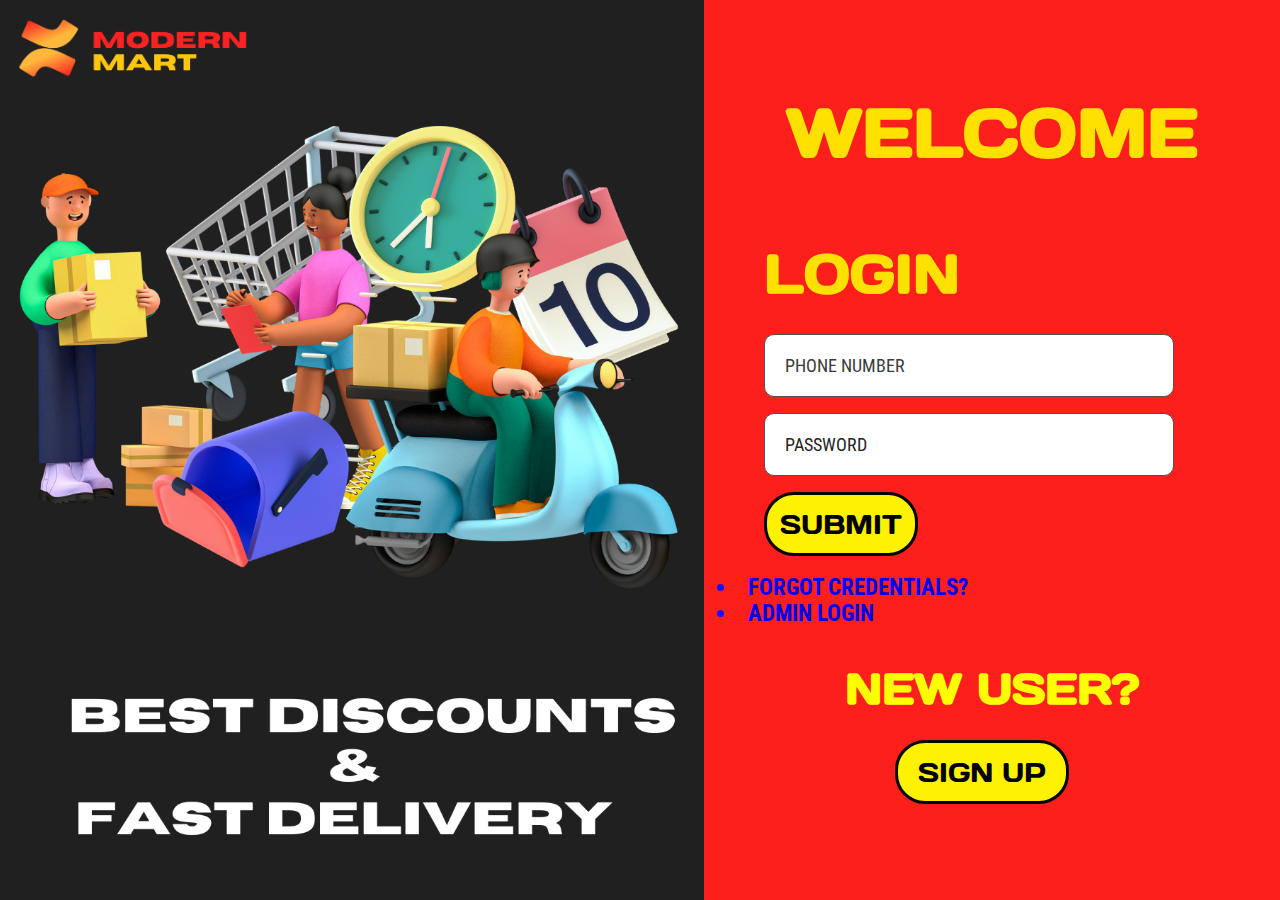
<file: index.html>
<!DOCTYPE html>
<html lang="en">
  <head>
    <meta charset="UTF-8" />
    <meta http-equiv="X-UA-Compatible" content="IE=edge" />
    <meta name="viewport" content="width=device-width, initial-scale=1.0" />
    <meta http-equiv="ScreenOrientation" content="autoRotate:disabled" />
    <title>Modern Mart</title>
    <link
      rel="shortcut icon"
      href="favicon_io/favicon-16x16.png"
      type="image/png"
    />
    <link rel="preconnect" href="https://fonts.googleapis.com" />
    <link rel="preconnect" href="https://fonts.gstatic.com" crossorigin />
    <link
      href="https://fonts.googleapis.com/css2?family=Cuprum&display=swap"
      rel="stylesheet"
    />
    <!-- <link
      href="https://fonts.googleapis.com/css2?family=Syncopate:wght@700&display=swap"
      rel="stylesheet"
    /> -->
    <link
      href="https://fonts.googleapis.com/css2?family=Roboto+Condensed:wght@300&display=swap"
      rel="stylesheet"
    />

    <link
      href="https://fonts.googleapis.com/css2?family=Days+One&display=swap"
      rel="stylesheet"
    />

    <link rel="stylesheet" href="style.css" />
  </head>
  <body>
    <div class="clogin-left">
      <a href="index.html"
        ><img src="images/website_logo.png" alt="MM-Logo" class="clogin-logo"
      /></a>
      <img src="images/customer_login.png" alt="welcome-ad" class="clogin-ad" />
    </div>
    <div class="clogin-right">
      <h1 class="welcome">WELCOME</h1>
      <div class="login-box">
        <h2 class="login">LOGIN</h2>
        <!-- backend call -->
        <form action="customer/chome.html" method="post" class="clogin-inputs">
          <input
            type="text"
            name="cphone-no"
            id="cphno"
            placeholder="PHONE NUMBER"
          />
          <input
            type="password"
            name="cpassword"
            id="cpwd"
            placeholder="PASSWORD"
          />
        </form>
        <div class="fsub">
          <button class="csubmit">SUBMIT</button>
          <div class="incpass">
            <h2>❌ Incorrect Credentials</h2>
          </div>
        </div>
      </div>

      <div class="admin-and-fpass">
        <ul class="option-list">
          <li><a href="forgot-pwd.html">FORGOT CREDENTIALS?</a></li>
          <li><a href="adminlogin.html">ADMIN LOGIN</a></li>
        </ul>
      </div>
      <div class="sign-up">
        <h2 class="new-user">NEW USER?</h2>
        <a href="csignup.html"><button class="csign-up">SIGN UP</button></a>
      </div>
    </div>
    <script src="script.js"></script>
  </body>
</html>
</file>
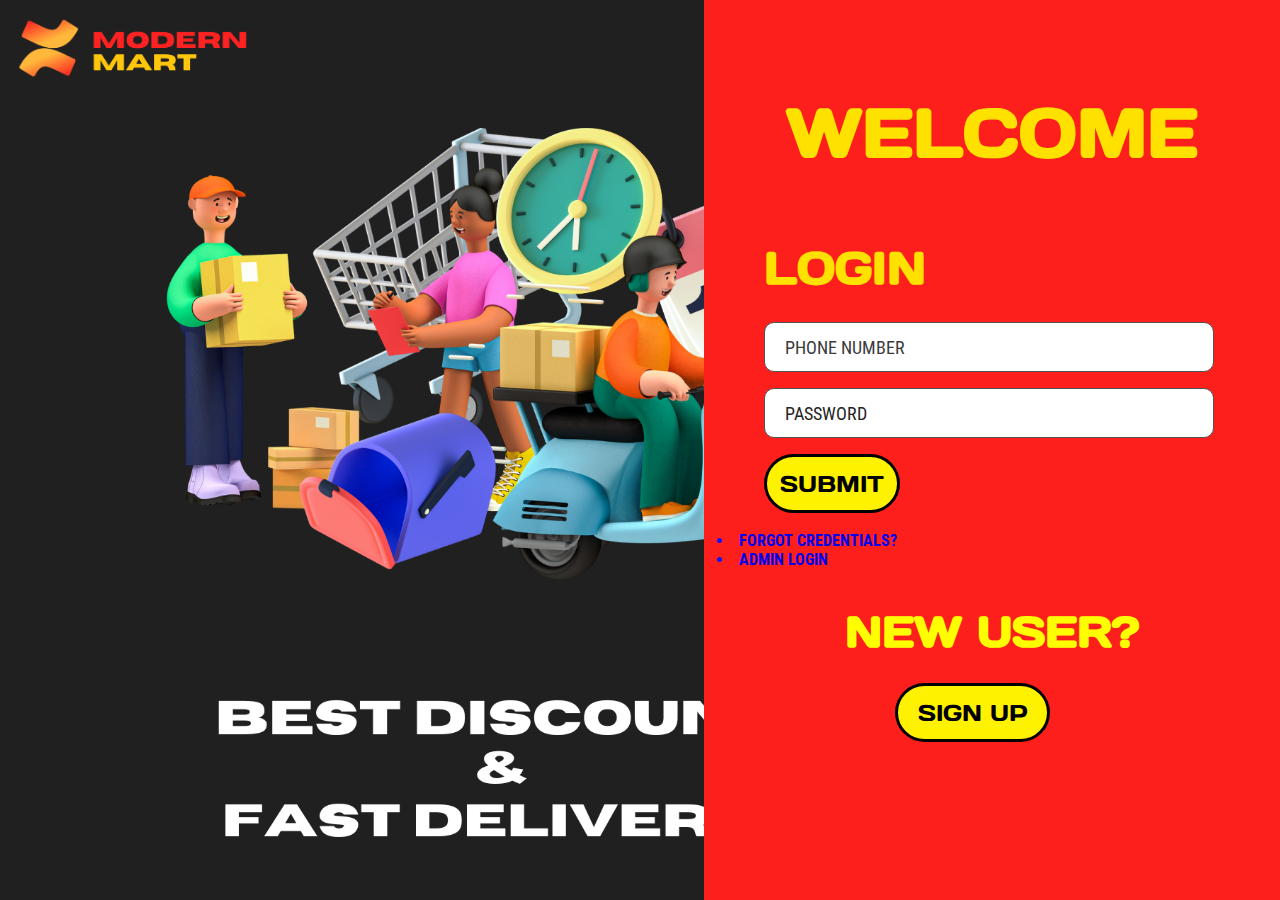
<file: customer/index.html>
<!DOCTYPE html>
<html lang="en">
  <head>
    <meta charset="UTF-8" />
    <meta http-equiv="X-UA-Compatible" content="IE=edge" />
    <meta name="viewport" content="width=device-width, initial-scale=1.0" />
    <title>Modern Mart</title>
    <link
      rel="shortcut icon"
      href="favicon_io/favicon-16x16.png"
      type="image/png"
    />
    <link rel="preconnect" href="https://fonts.googleapis.com" />
    <link rel="preconnect" href="https://fonts.gstatic.com" crossorigin />
    <link
      href="https://fonts.googleapis.com/css2?family=Cuprum&display=swap"
      rel="stylesheet"
    />
    <!-- <link
      href="https://fonts.googleapis.com/css2?family=Syncopate:wght@700&display=swap"
      rel="stylesheet"
    /> -->
    <link
      href="https://fonts.googleapis.com/css2?family=Roboto+Condensed:wght@300&display=swap"
      rel="stylesheet"
    />

    <link
      href="https://fonts.googleapis.com/css2?family=Days+One&display=swap"
      rel="stylesheet"
    />

    <link rel="stylesheet" href="style.css" />
  </head>
  <body>
    <div class="clogin-left">
      <a href="index.html"
        ><img src="images/website_logo.png" alt="MM-Logo" class="clogin-logo"
      /></a>
      <img src="images/customer_login.png" alt="welcome-ad" class="clogin-ad" />
    </div>
    <div class="clogin-right">
      <h1 class="welcome">WELCOME</h1>
      <div class="login-box">
        <h2 class="login">LOGIN</h2>
        <!-- backend call -->
        <form action="customer/chome.html" method="post" class="clogin-inputs">
          <input
            type="text"
            name="cphone-no"
            id="cphno"
            placeholder="PHONE NUMBER"
          />
          <input
            type="password"
            name="cpassword"
            id="cpwd"
            placeholder="PASSWORD"
          />
        </form>
        <div class="fsub">
          <button class="csubmit">SUBMIT</button>
          <div class="incpass">
            <h2>❌ Incorrect Credentials</h2>
          </div>
        </div>
      </div>

      <div class="admin-and-fpass">
        <ul class="option-list">
          <li><a href="forgot-pwd.html">FORGOT CREDENTIALS?</a></li>
          <li><a href="adminlogin.html">ADMIN LOGIN</a></li>
        </ul>
      </div>
      <div class="sign-up">
        <h2 class="new-user">NEW USER?</h2>
        <a href="csignup.html"><button class="csign-up">SIGN UP</button></a>
      </div>
    </div>
    <script src="script.js"></script>
  </body>
</html>
</file>
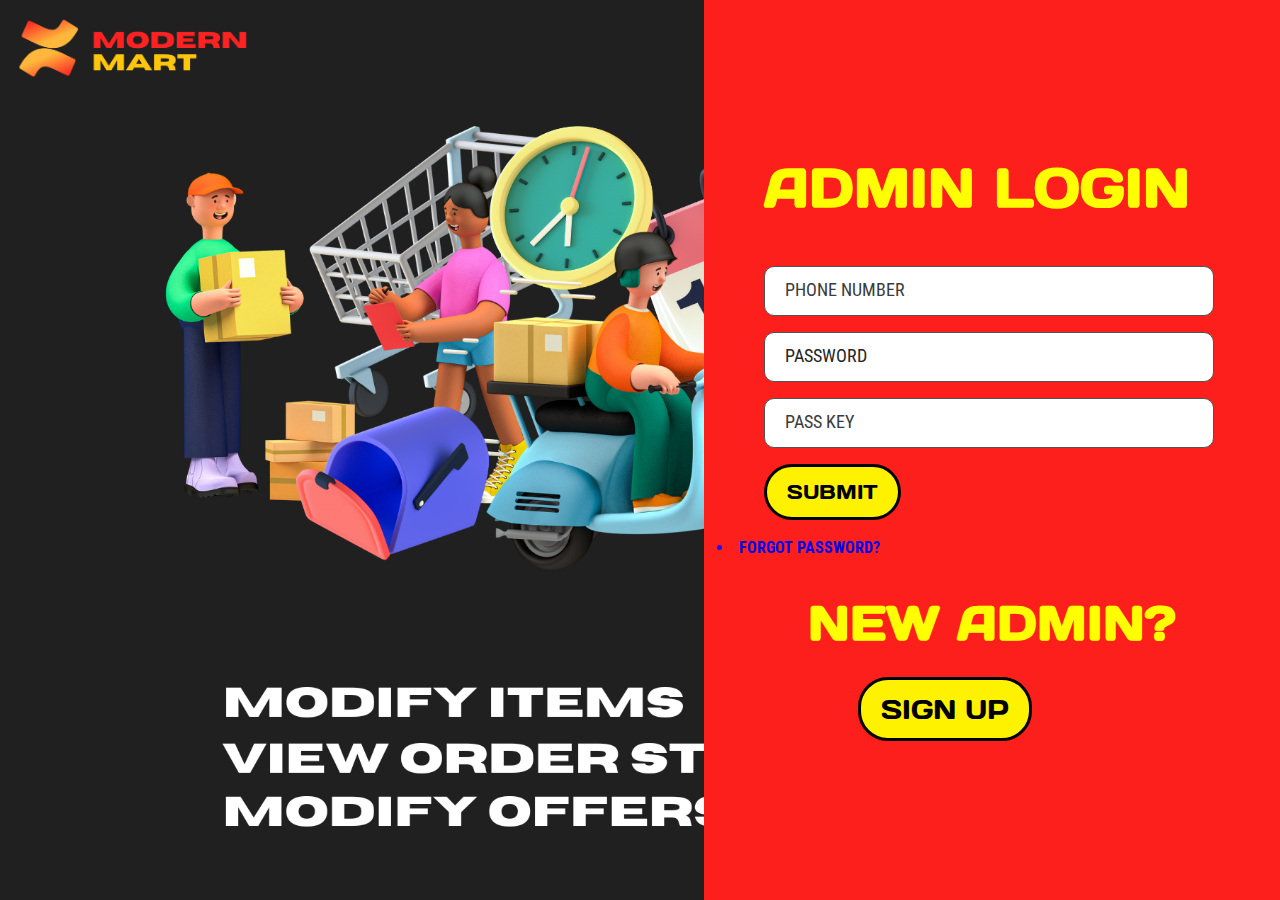
<file: adminlogin.html>
<!DOCTYPE html>
<html lang="en">
  <head>
    <meta charset="UTF-8" />
    <meta http-equiv="X-UA-Compatible" content="IE=edge" />
    <meta name="viewport" content="width=device-width, initial-scale=1.0" />
    <meta http-equiv="ScreenOrientation" content="autoRotate:disabled" />
    <title>Admin Login</title>
    <link
      rel="shortcut icon"
      href="favicon_io/favicon-16x16.png"
      type="image/png"
    />
    <link rel="preconnect" href="https://fonts.googleapis.com" />
    <link rel="preconnect" href="https://fonts.gstatic.com" crossorigin />
    <link
      href="https://fonts.googleapis.com/css2?family=Cuprum&display=swap"
      rel="stylesheet"
    />
    <!-- <link
      href="https://fonts.googleapis.com/css2?family=Syncopate:wght@700&display=swap"
      rel="stylesheet"
    /> -->
    <link
      href="https://fonts.googleapis.com/css2?family=Roboto+Condensed:wght@300&display=swap"
      rel="stylesheet"
    />

    <link
      href="https://fonts.googleapis.com/css2?family=Days+One&display=swap"
      rel="stylesheet"
    />

    <link rel="stylesheet" href="adlogin.css" />
  </head>
  <body>
    <div class="clogin-left">
      <img src="images/website_logo.png" alt="MM-Logo" class="clogin-logo" />
      <img src="images/admin_login.png" alt="welcome-ad" class="clogin-ad" />
    </div>
    <div class="clogin-right">
      <div class="login-box">
        <h2 class="login">ADMIN LOGIN</h2>
        <!-- backend call -->
        <form action="backend.jsp" class="clogin-inputs">
          <input
            type="text"
            name="adphone-no"
            id="adphno"
            placeholder="PHONE NUMBER"
          />
          <input
            type="password"
            name="adpassword"
            id="adpwd"
            placeholder="PASSWORD"
          />
          <input
            type="text"
            name="adpasskey"
            id="adpkey"
            placeholder="PASS KEY"
          />

          <input type="submit" value="SUBMIT" />
        </form>
      </div>
      <div class="admin-and-fpass">
        <ul class="option-list">
          <li><a href="forgot-pwd.html">FORGOT PASSWORD?</a></li>
        </ul>
      </div>
      <div class="sign-up">
        <h2 class="new-user">NEW ADMIN?</h2>
        <a href="adsignup.html"><button class="csign-up">SIGN UP</button></a>
      </div>
    </div>
  </body>
</html>
</file>
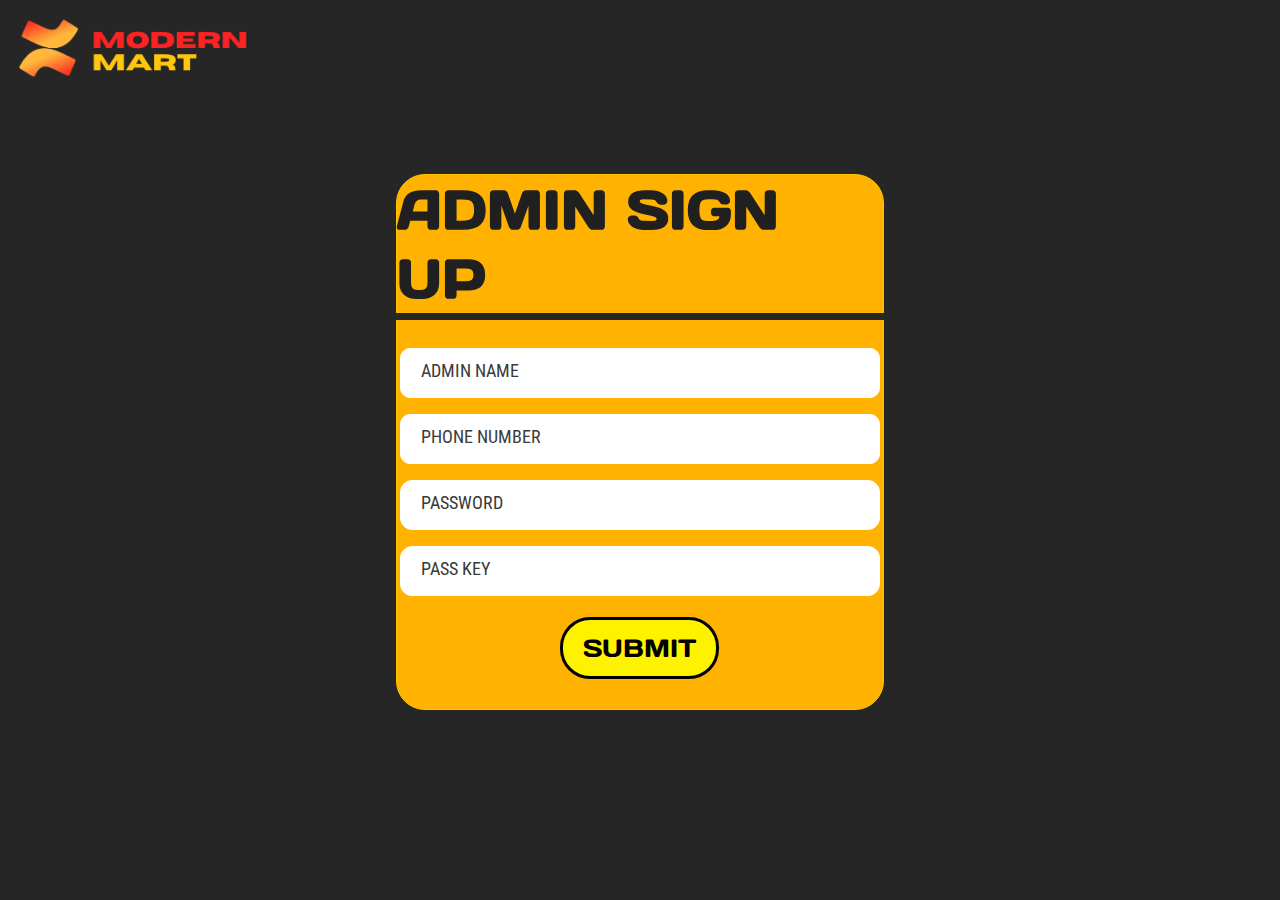
<file: adsignup.html>
<!DOCTYPE html>
<html lang="en">
  <head>
    <meta charset="UTF-8" />
    <meta http-equiv="X-UA-Compatible" content="IE=edge" />
    <meta name="viewport" content="width=device-width, initial-scale=1.0" />
    <title>Admin Sign up</title>
    <link
      rel="shortcut icon"
      href="favicon_io/favicon-16x16.png"
      type="image/png"
    />
    <link rel="preconnect" href="https://fonts.googleapis.com" />
    <link rel="preconnect" href="https://fonts.gstatic.com" crossorigin />
    <link
      href="https://fonts.googleapis.com/css2?family=Cuprum&display=swap"
      rel="stylesheet"
    />
    <!-- <link
      href="https://fonts.googleapis.com/css2?family=Syncopate:wght@700&display=swap"
      rel="stylesheet"
    /> -->
    <link
      href="https://fonts.googleapis.com/css2?family=Roboto+Condensed:wght@300&display=swap"
      rel="stylesheet"
    />

    <link
      href="https://fonts.googleapis.com/css2?family=Days+One&display=swap"
      rel="stylesheet"
    />
    <link rel="stylesheet" href="adsignup.css" />
  </head>
  <body>
    <a href="index.html">
      <img src="images/website_logo.png" alt="MM-Logo" class="clogin-logo" />
    </a>
    <div class="signup">
      <h1 class="sup-head">ADMIN SIGN UP</h1>
      <div class="hrule"></div>
      <!-- backend call -->
      <form action="backend.jsp" class="signup-inputs">
        <!-- creating these datas for first time -->
        <!-- might need to change var name -->
        <input
          type="text"
          name="adname-inp"
          id="adusername"
          placeholder="ADMIN NAME"
        />
        <input
          type="text"
          name="adphone-no-inp"
          id="adphno"
          placeholder="PHONE NUMBER"
        />
        <input
          type="password"
          name="adpassword-inp"
          id="adpwd"
          placeholder="PASSWORD"
        />
        <input
          type="password"
          name="adpasskey-inp"
          id="adpkey"
          placeholder="PASS KEY"
        />

        <input type="submit" value="SUBMIT" />
      </form>
    </div>
  </body>
</html>
</file>
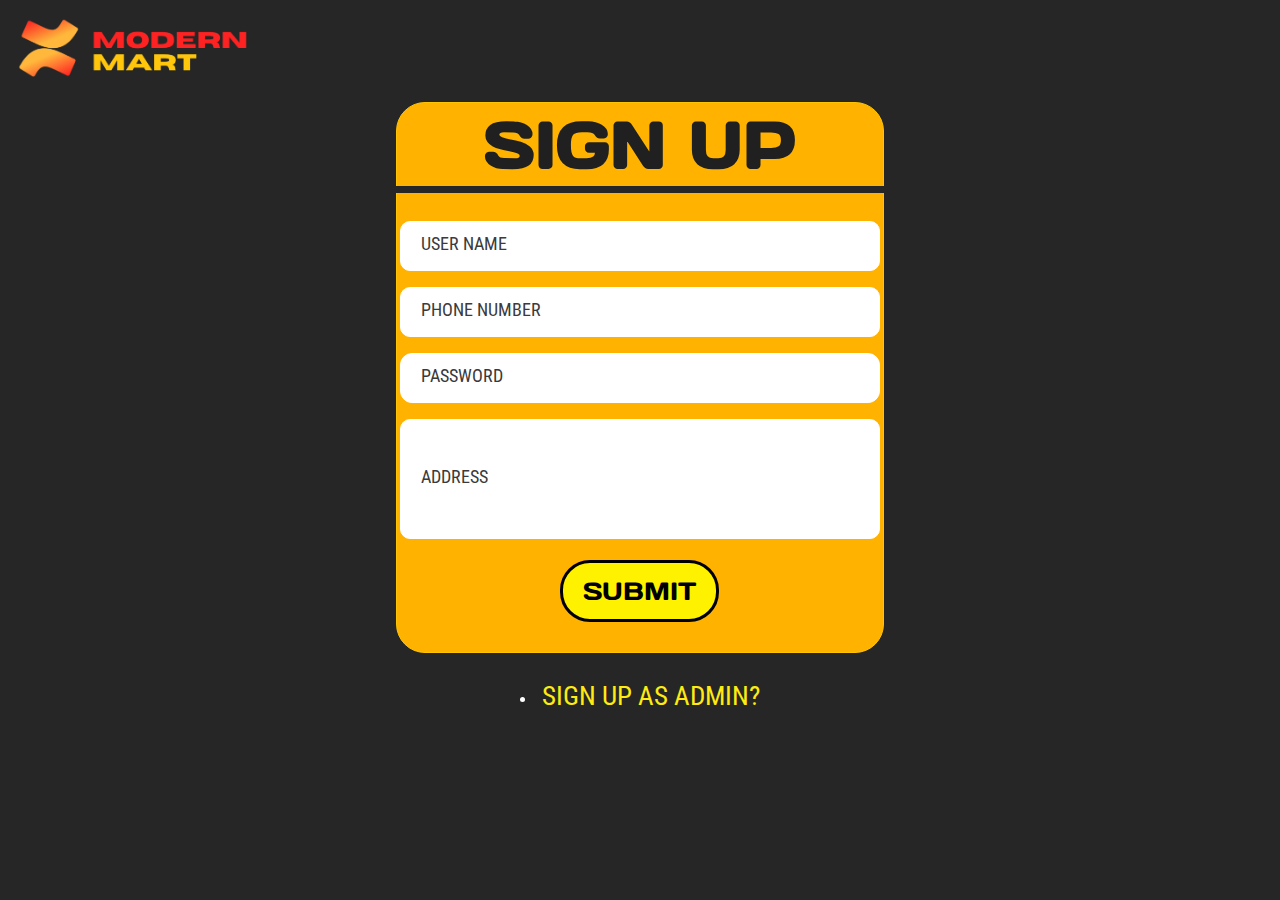
<file: csignup.html>
<!DOCTYPE html>
<html lang="en">
  <head>
    <meta charset="UTF-8" />
    <meta http-equiv="X-UA-Compatible" content="IE=edge" />
    <meta name="viewport" content="width=device-width, initial-scale=1.0" />
    <title>Sign up</title>
    <link
      rel="shortcut icon"
      href="favicon_io/favicon-16x16.png"
      type="image/png"
    />
    <link rel="preconnect" href="https://fonts.googleapis.com" />
    <link rel="preconnect" href="https://fonts.gstatic.com" crossorigin />
    <link
      href="https://fonts.googleapis.com/css2?family=Cuprum&display=swap"
      rel="stylesheet"
    />
    <!-- <link
      href="https://fonts.googleapis.com/css2?family=Syncopate:wght@700&display=swap"
      rel="stylesheet"
    /> -->
    <link
      href="https://fonts.googleapis.com/css2?family=Roboto+Condensed:wght@300&display=swap"
      rel="stylesheet"
    />

    <link
      href="https://fonts.googleapis.com/css2?family=Days+One&display=swap"
      rel="stylesheet"
    />
    <link rel="stylesheet" href="csignup.css" />
  </head>
  <body>
    <a href="index.html">
      <img src="images/website_logo.png" alt="MM-Logo" class="clogin-logo"
    /></a>

    <div class="signup">
      <h1 class="sup-head">SIGN UP</h1>
      <div class="hrule"></div>
      <!-- backend call -->
      <form action="backend.java" class="signup-inputs">
        <!-- creating these datas for first time -->
        <!-- might need to change var name -->
        <input
          type="text"
          name="username-inp"
          id="cusername"
          placeholder="USER NAME"
        />
        <input
          type="text"
          name="cphone-no-inp"
          id="cphno"
          placeholder="PHONE NUMBER"
        />
        <input
          type="password"
          name="cpassword-inp"
          id="cpwd"
          placeholder="PASSWORD"
        />
        <!-- use credentials:
           phoneno: 8855 
           password: msuman -->
        <input type="text" name="caddress" id="cadd" placeholder="ADDRESS" />

        <input type="submit" value="SUBMIT" />
      </form>
    </div>

    <div class="options">
      <ul class="option-list">
        <li><a href="adsignup.html">SIGN UP AS ADMIN?</a></li>
      </ul>
    </div>
  </body>
</html>
</file>
<file: style.css>
@import url('https://fonts.googleapis.com/css2?family=Cuprum&display=swap');
/* @import url('https://fonts.googleapis.com/css2?family=Syncopate:wght@700&display=swap'); */
@import url('https://fonts.googleapis.com/css2?family=Days+One&display=swap');
@import url('https://fonts.googleapis.com/css2?family=Roboto+Condensed:wght@300&display=swap');

*{
    padding: 0;
    margin: 0;
}

body{
    background-color: rgb(32, 32, 32);
    /* font-family: 'Cuprum', sans-serif; */
    display: flex;
    align-items: center;
}

.clogin-left{
    width: 55vw;
    height: 100vh;
    display:flex;
    flex-direction: column;
}

.clogin-right{
    background-color: rgb(253, 31, 27);
    /* background-color: rgb(255, 179, 0); */
    width: 45vw;
    height: 100vh;
    /* font-family: 'Syncopate', sans-serif;*/
    font-family: 'Days One', sans-serif;
    font-weight: bolder;

}

.clogin-logo{
    width: 18vw;
    display: inline-block;
    margin: 2vh;
}

.clogin-ad{
    /* margin: .2vh 13vh; */
    /* margin-top: .2vh; */
    align-self: center;
    width: 85vh
}

/* cloginright stylings */
.clogin-right{
    display: flex;
    flex-direction: column;
    align-items: center;
}



.welcome{
    color: rgb(255, 225, 0);
    font-size: 7.5vh;
    margin: 10vh 0vh 7vh 0vh;
}


.login{
    /* color: rgb(0, 0, 0); */
    color: rgb(255, 225, 0);
    font-size: 6vh;
    margin-bottom: 2vh;
    margin-left: 60px;
}

input[type=text] {
    width: 32vw;
    height: 7vh;
    font-size: 20px;
    padding: 12px 20px;
    margin: 8px 60px;
    box-sizing: border-box;
    border: 1px solid rgb(83, 83, 83);
    border-radius: 10px;
}

input[type=text]::placeholder{
    font-family: 'Roboto Condensed', sans-serif;
    color: rgb(59, 59, 59);
    font-size: 18px;
}


input[type=password] {
    width: 32vw;
    height: 7vh;
    padding: 12px 20px;
    font-size: 20px;
    margin: 8px 60px;
    box-sizing: border-box;
    border: 1px solid rgb(83, 83, 83);
        border-radius: 10px;
}
input[type=password]::placeholder {
    font-family: 'Roboto Condensed', sans-serif;
    color: rgb(37, 37, 37);
    font-size: 18px;
}

input[type=submit]{
    padding: 12px 20px;
    background-color: rgb(255, 242, 0);
    font-family: 'Days One', sans-serif;
    margin: 8px 60px;
    border: 3px solid rgb(0, 0, 0);
    border-radius: 30px;
    font-size: 20px;
    cursor: pointer;
}

.admin-and-fpass{
    width: 550px;
    margin-top: 10px;
}

.option-list{
    color: rgb(17, 17, 255);
    font-family: 'Roboto Condensed', sans-serif;
    list-style-position: inside;
    font-size: 2.5vh;
}

a{
    text-decoration-line: none;
}
a:visited {
    text-decoration: none;
    color: rgb(17, 17, 255);
}

.sign-up{
    margin-top: 35px;
}
.new-user{
    color: yellow;
        font-size: 4.8vh;
        margin-bottom: 1.8vh;
}

.csign-up{
    padding: 12px 20px;
        background-color: rgb(255, 242, 0);
        font-family: 'Days One', sans-serif;
        margin: 8px 50px;
        border: 3.8px solid rgb(0, 0, 0);
        border-radius: 30px;
        font-size: 3vh;
        cursor: pointer;
}

.sub{
    padding: 12px 10px;
        background-color: rgb(255, 242, 0);
        font-family: 'Days One', sans-serif;
        margin: 7px 488px 10px 67px;
        border: 3px solid rgb(0, 0, 0);
        border-radius: 30px;
        font-size: 23px;
        color: black;
}

.csubmit{
    padding: 12px 13px;
        background-color: rgb(255, 242, 0);
        font-family: 'Days One', sans-serif;
        margin: 8px 60px;
        border: 3.8px solid rgb(0, 0, 0);
        border-radius: 30px;
        /* font-size: 23px; */
        font-size: 3vh;
        cursor: pointer;
}

.fsub{
    display: flex;
    align-items: center;
}

.incpass{
    font-family: 'Roboto Condensed', sans-serif;
    background-color: rgb(255, 227, 89);
    padding: 5px 10px;
    border-radius: 7px;
    visibility: hidden;
}

button{
    transition: background-color .25s, color .25s,border-color .25s;
}
button:hover{
    background-color: rgb(254, 254, 0);
    border-color: rgb(179, 178, 178);
    color: rgb(83, 83, 83);
    
}

@media (max-width: 480px) {
    body {
           
            display: flex;
            flex-direction: column;
            align-items: center;
    }
    .clogin-left {
        width: 100vw;
        height:fit-content;
        display: flex;
        flex-direction: column;
        margin-bottom: 10px;
    }
    .clogin-logo {
        width: 160px;
        margin: 20px 0px 0 20px 
        
    }

    .clogin-ad {
        align-self: center;
        width: 350px
    }
    .clogin-right {
        background-color: rgb(253, 31, 27);
        /* background-color: rgb(222, 222, 222); */
        width: 100vw;
        height: fit-content;
        border-top-right-radius: 20px;
        border-top-left-radius: 20px;
        /* font-family: 'Syncopate', sans-serif;*/
        font-family: 'Days One', sans-serif;
        font-weight: bolder;
        display: flex;
            flex-direction: column;
            align-items: center;

    }
    .welcome {
        display: none;
    }
    .login-box{
        margin-top: 18px;
        width: 100vw;
        display: flex;
        flex-direction: column;
        align-items: center;
    }
    
    .login {
        /* color: rgb(0, 0, 0); */
        color: rgb(255, 225, 0);
        font-size: 40px;
        display: inline;
        margin: 10px 0px;

        
    }
    input[type=text] {
        width: 75vw;
        height: 43px;
        font-size: 20px;
        padding: 12px 20px;
        box-sizing: border-box;
        border: 1px solid rgb(83, 83, 83);
        border-radius: 10px;
        margin: 0px;
    }
    input[type=password] {
        width: 75vw;
        height: 43px;
        padding: 12px 20px;
        font-size: 20px;
        box-sizing: border-box;
        border: 1px solid rgb(83, 83, 83);
        border-radius: 10px;
        margin: 13px 0px;
    }

    .clogin-inputs{
        display: flex;
        flex-direction: column;
        align-items: center;
    }
    .fsub{
        display: flex;
        flex-direction: column;
        align-items: center;
    }
    .csubmit {
        padding: 12px 13px;
        background-color: rgb(255, 242, 0);
        font-family: 'Days One', sans-serif;
        margin: 0px 0px;
        border: 3.8px solid rgb(0, 0, 0);
        border-radius: 30px;
        font-size: 20px;
        cursor: pointer;
        justify-content: center;
    }
        .incpass {
            display: none;
        }
        .admin-and-fpass{
            margin-top: 15px;
            display: flex;
            flex-direction: column;
            align-items: center;
            width: auto;
        }
        .csign-up {
            padding: 12px 20px;
            background-color: rgb(255, 242, 0);
            font-family: 'Days One', sans-serif;
            margin: 8px 0px;
            border: 3.8px solid rgb(0, 0, 0);
            border-radius: 30px;
            font-size: 18px;
            margin-left: 50px;
            cursor: pointer;
            display: flex;
            align-items: center;
            justify-content: center;
        }
        .sign-up {
            margin-top: 25px;
            margin-bottom: 30px;
        }
        .new-user {
            color: yellow;
            font-size: 35px;
            margin-bottom: 5px;
        }
        .option-list{
            font-size: 20px;
        }

}

@media (min-width: 480px) and (max-width:1150px) {
    body {

        display: flex;
        flex-direction: column;
        align-items: center;
    }

    .clogin-left {
        width: 100vw;
        height: fit-content;
        display: flex;
        flex-direction: column;
        margin-bottom: 10px;
    }

    .clogin-logo {
        width: 30vw;
        margin: 20px 0px 0 20px
    }

    .clogin-ad {
        align-self: center;
        width: 74vw
    }

    .clogin-right {
        background-color: rgb(253, 31, 27);
        /* background-color: rgb(222, 222, 222); */
        width: 100vw;
        height: fit-content;
        border-top-right-radius: 20px;
        border-top-left-radius: 20px;
        /* font-family: 'Syncopate', sans-serif;*/
        font-family: 'Days One', sans-serif;
        font-weight: bolder;
        display: flex;
        flex-direction: column;
        align-items: center;

    }

    .welcome {
        display: none;
    }

    .login-box {
        margin-top: 18px;
        width: 100vw;
        display: flex;
        flex-direction: column;
        align-items: center;
    }

    .login {
        /* color: rgb(0, 0, 0); */
        color: rgb(255, 225, 0);
        font-size: 9vw;
        display: inline;
        margin: 10px 0px;


    }

    input[type=text] {
        width: 75vw;
        height: 8.5vw;
        font-size: 25px;
        padding: 12px 20px;
        box-sizing: border-box;
        border: 1px solid rgb(83, 83, 83);
        border-radius: 10px;
        margin: 0px;
    }

    input[type=password] {
        width: 75vw;
        height: 8.5vw;
        padding: 12px 20px;
        font-size: 25px;
        box-sizing: border-box;
        border: 1px solid rgb(83, 83, 83);
        border-radius: 10px;
        margin: 13px 0px;
    }

    .clogin-inputs {
        display: flex;
        flex-direction: column;
        align-items: center;
    }

    .fsub {
        display: flex;
        flex-direction: column;
        align-items: center;
    }

    .csubmit {
        padding: 12px 13px;
        background-color: rgb(255, 242, 0);
        font-family: 'Days One', sans-serif;
        margin: 0px 0px;
        border: 3.8px solid rgb(0, 0, 0);
        border-radius: 8.5vw;
        font-size: 5vw;
        cursor: pointer;
        justify-content: center;
    }

    .incpass {
        display: none;
    }

    .admin-and-fpass {
        margin-top: 15px;
        display: flex;
        flex-direction: column;
        align-items: center;
        width: auto;
    }

    .csign-up {
        padding: 12px 20px;
        background-color: rgb(255, 242, 0);
        font-family: 'Days One', sans-serif;
        margin: 8px 0px;
        border: 3.8px solid rgb(0, 0, 0);
        border-radius: 8.5vw;
        font-size: 4vw;
        margin-left: 5.8vw;
        cursor: pointer;
        display: flex;
        align-items: center;
        justify-content: center;
    }

    .sign-up {
        margin-top: 30px;
        margin-bottom: 30px;
    }

    .new-user {
        color: yellow;
        font-size: 5.2vw;
        margin-bottom: 5px;
    }
    .option-list {
        font-size: 3vw;
    }
    input[type=text]::placeholder {
        font-family: 'Roboto Condensed', sans-serif;
        color: rgb(59, 59, 59);
        font-size: 3.5vw;
    }
    input[type=password]::placeholder {
        font-family: 'Roboto Condensed', sans-serif;
        color: rgb(37, 37, 37);
        font-size: 3.5vw;
    }
}
</file>
<file: customer/style.css>
@import url('https://fonts.googleapis.com/css2?family=Cuprum&display=swap');
/* @import url('https://fonts.googleapis.com/css2?family=Syncopate:wght@700&display=swap'); */
@import url('https://fonts.googleapis.com/css2?family=Days+One&display=swap');
@import url('https://fonts.googleapis.com/css2?family=Roboto+Condensed:wght@300&display=swap');

*{
    padding: 0;
    margin: 0;
}

body{
    background-color: rgb(32, 32, 32);
    /* font-family: 'Cuprum', sans-serif; */
    display: flex;
    align-items: center;
}

.clogin-left{
    width: 55vw;
    height: 100vh;
    display:flex;
    flex-direction: column;
}

.clogin-right{
    background-color: rgb(253, 31, 27);
    /* background-color: rgb(255, 179, 0); */
    width: 45vw;
    height: 100vh;
    /* font-family: 'Syncopate', sans-serif;*/
    font-family: 'Days One', sans-serif;
    font-weight: bolder;

}

.clogin-logo{
    width: 18vw;
    display: inline-block;
    margin: 2vh;
}

.clogin-ad{
    margin: .2vh 13vh;
    width: 85vh
}

/* cloginright stylings */
.clogin-right{
    display: flex;
    flex-direction: column;
    align-items: center;
}



.welcome{
    color: rgb(255, 225, 0);
    font-size: 7.5vh;
    margin: 10vh 0vh 7vh 0vh;
}


.login{
    /* color: rgb(0, 0, 0); */
    color: rgb(255, 225, 0);
    font-size: 5vh;
    margin-bottom: 2vh;
    margin-left: 60px;
}

input[type=text] {
    width: 450px;
    height: 50px;
    font-size: 20px;
    padding: 12px 20px;
    margin: 8px 60px;
    box-sizing: border-box;
    border: 1px solid rgb(83, 83, 83);
    border-radius: 10px;
}

input[type=text]::placeholder{
    font-family: 'Roboto Condensed', sans-serif;
    color: rgb(59, 59, 59);
    font-size: 18px;
}


input[type=password] {
    width: 450px;
    height: 50px;
    padding: 12px 20px;
    font-size: 20px;
    margin: 8px 60px;
    box-sizing: border-box;
    border: 1px solid rgb(83, 83, 83);
        border-radius: 10px;
}
input[type=password]::placeholder {
    font-family: 'Roboto Condensed', sans-serif;
    color: rgb(37, 37, 37);
    font-size: 18px;
}

input[type=submit]{
    padding: 12px 20px;
    background-color: rgb(255, 242, 0);
    font-family: 'Days One', sans-serif;
    margin: 8px 60px;
    border: 3px solid rgb(0, 0, 0);
    border-radius: 30px;
    font-size: 20px;
    cursor: pointer;
}

.admin-and-fpass{
    width: 550px;
    margin-top: 10px;
}

.option-list{
    color: rgb(17, 17, 255);
    font-family: 'Roboto Condensed', sans-serif;
    list-style-position: inside;
}

a{
    text-decoration-line: none;
}
a:visited {
    text-decoration: none;
    color: rgb(17, 17, 255);
}

.sign-up{
    margin-top: 35px;
}
.new-user{
    color: yellow;
        font-size: 4.8vh;
        margin-bottom: 1.8vh;
}

.csign-up{
    padding: 12px 20px;
        background-color: rgb(255, 242, 0);
        font-family: 'Days One', sans-serif;
        margin: 8px 50px;
        border: 3.8px solid rgb(0, 0, 0);
        border-radius: 30px;
        font-size: 23px;
        cursor: pointer;
}

.sub{
    padding: 12px 10px;
        background-color: rgb(255, 242, 0);
        font-family: 'Days One', sans-serif;
        margin: 7px 488px 10px 67px;
        border: 3px solid rgb(0, 0, 0);
        border-radius: 30px;
        font-size: 23px;
        color: black;
}

.csubmit{
    padding: 12px 13px;
        background-color: rgb(255, 242, 0);
        font-family: 'Days One', sans-serif;
        margin: 8px 60px;
        border: 3.8px solid rgb(0, 0, 0);
        border-radius: 30px;
        font-size: 23px;
        cursor: pointer;
}

.fsub{
    display: flex;
    align-items: center;
}

.incpass{
    font-family: 'Roboto Condensed', sans-serif;
    background-color: rgb(255, 227, 89);
    padding: 5px 10px;
    border-radius: 7px;
    visibility: hidden;
}

button{
    transition: background-color .25s, color .25s,border-color .25s;
}
button:hover{
    background-color: rgb(254, 254, 0);
    border-color: rgb(179, 178, 178);
    color: rgb(83, 83, 83);
    
}
</file>
<file: adlogin.css>
@import url('https://fonts.googleapis.com/css2?family=Cuprum&display=swap');
/* @import url('https://fonts.googleapis.com/css2?family=Syncopate:wght@700&display=swap'); */
@import url('https://fonts.googleapis.com/css2?family=Days+One&display=swap');
@import url('https://fonts.googleapis.com/css2?family=Roboto+Condensed:wght@300&display=swap');

* {
    padding: 0;
    margin: 0;
}

body {
    background-color: rgb(32, 32, 32);
    /* font-family: 'Cuprum', sans-serif; */
    display: flex;
    align-items: center;
}

.clogin-left {
    width: 55vw;
    height: 100vh;
    display: flex;
    flex-direction: column;
}

.clogin-right {
    background-color: rgb(253, 31, 27);
    width: 45vw;
    height: 100vh;
    /* font-family: 'Syncopate', sans-serif;*/
    font-family: 'Days One', sans-serif;
    font-weight: bolder;

}

.clogin-logo {
    width: 18vw;
    display: inline-block;
    margin: 2vh;
}

.clogin-ad {
    margin: .2vh 13vh;
    width: 85vh
}

/* cloginright stylings */
.clogin-right {
    display: flex;
    flex-direction: column;
    align-items: center;
}



.login {
    color: yellow;
    font-size: 6vh;
    margin-top: 17vh;
    margin-bottom: 4vh;
    margin-left: 60px;
}

input[type=text] {
    width: 450px;
    height: 50px;
    padding: 12px 20px;
    margin: 8px 60px;
    box-sizing: border-box;
    border: 1px solid rgb(83, 83, 83);
    border-radius: 10px;
}

input[type=text]::placeholder {
    font-family: 'Roboto Condensed', sans-serif;
    color: rgb(59, 59, 59);
    font-size: 18px;
}


input[type=password] {
    width: 450px;
    height: 50px;
    padding: 12px 20px;
    margin: 8px 60px;
    box-sizing: border-box;
    border: 1px solid rgb(83, 83, 83);
    border-radius: 10px;
}

input[type=password]::placeholder {
    font-family: 'Roboto Condensed', sans-serif;
    color: rgb(37, 37, 37);
    font-size: 18px;
}

input[type=submit] {
    padding: 12px 20px;
    background-color: rgb(255, 242, 0);
    font-family: 'Days One', sans-serif;
    margin: 8px 60px;
    border: 3px solid rgb(0, 0, 0);
    border-radius: 30px;
    font-size: 20px;
    cursor: pointer;
}

.admin-and-fpass {
    width: 550px;
    margin-top: 10px;
}

.option-list {
    color: rgb(17, 17, 255);
    font-family: 'Roboto Condensed', sans-serif;
    list-style-position: inside;
}

a {
    text-decoration-line: none;
}

a:visited {
    text-decoration: none;
    color: rgb(17, 17, 255);
}

.sign-up {
    margin-top: 35px;
}

.new-user {
    color: yellow;
    font-size: 5.3vh;
    margin-bottom: 1.8vh;
}

.csign-up {
    padding: 12px 20px;
    background-color: rgb(255, 242, 0);
    font-family: 'Days One', sans-serif;
    margin: 8px 50px;
    border: 3px solid rgb(0, 0, 0);
    border-radius: 30px;
    font-size: 27px;
    cursor: pointer;
}

@media (max-width: 480px) {
    body {

        display: flex;
        flex-direction: column;
        align-items: center;
    }
    .clogin-left {
        width: 100vw;
        height: fit-content;
        display: flex;
        flex-direction: column;
        margin-bottom: 10px;
    }

    .clogin-logo {
        width: 160px;
        margin: 20px 0px 0 20px
    }

    .clogin-ad {
        align-self: center;
        width: 350px
    }
    .clogin-right {
        background-color: rgb(253, 31, 27);
        /* background-color: rgb(222, 222, 222); */
        width: 100vw;
        height: fit-content;
        border-top-right-radius: 20px;
        border-top-left-radius: 20px;
        /* font-family: 'Syncopate', sans-serif;*/
        font-family: 'Days One', sans-serif;
        font-weight: bolder;
        display: flex;
        flex-direction: column;
        align-items: center;

    }

    .clogin-inputs {
        display: flex;
        flex-direction: column;
        align-items: center;
    }

    input[type=text] {
        width: 71vw;
        height: 50px;
        padding: 12px 20px;
        margin: 2px 60px;
        box-sizing: border-box;
        border: 1px solid rgb(83, 83, 83);
        border-radius: 10px;
    }
    .login-box {
        margin-top: 18px;
        width: 100vw;
        display: flex;
        flex-direction: column;
        align-items: center;
    }

    .login {
        /* color: rgb(0, 0, 0); */
        color: rgb(255, 225, 0);
        font-size: 40px;
        display: inline;
        margin: 10px 0px;


    }
    input[type=password] {
        width: 71vw;
        height: 50px;
        padding: 12px 20px;
        font-size: 25px;
        box-sizing: border-box;
        border: 1px solid rgb(83, 83, 83);
        border-radius: 10px;
        
    }

    .admin-and-fpass {
        margin-top: 15px;
        display: flex;
        flex-direction: column;
        align-items: center;
        width: auto;
        font-size: 18px;
    }
    .sign-up {
        margin-top: 15px;
        margin-bottom: 30px;
    }

    .new-user {
        color: yellow;
        font-size: 35px;
        margin-bottom: 5px;
    }
    .csign-up {
        padding: 12px 20px;
        background-color: rgb(255, 242, 0);
        font-family: 'Days One', sans-serif;
        margin: 8px 0px;
        border: 3.8px solid rgb(0, 0, 0);
        border-radius: 30px;
        font-size: 18px;
        margin-left: 50px;
        cursor: pointer;
        display: flex;
        align-items: center;
        justify-content: center;
        
    }
}
</file>
<file: adsignup.css>
@import url('https://fonts.googleapis.com/css2?family=Cuprum&display=swap');
/* @import url('https://fonts.googleapis.com/css2?family=Syncopate:wght@700&display=swap'); */
@import url('https://fonts.googleapis.com/css2?family=Days+One&display=swap');
@import url('https://fonts.googleapis.com/css2?family=Roboto+Condensed:wght@300&display=swap');

* {
    padding: 0;
    margin: 0;
}

body {
    background-color: rgb(38, 38, 38);
    /* font-family: 'Cuprum', sans-serif; */
    display: flex;
    flex-direction: column;

}

.clogin-logo {
    width: 18vw;
    display: inline-block;
    margin: 2vh;
}


.signup {
    display: flex;
    flex-direction: column;
    align-items: center;
    width: 38vw;
    margin-top: 8vh;
    align-self: center;
    background-color: rgb(255, 179, 0);
    border: 1px solid rgb(255, 196, 0);
    border-radius: 29px;
}

.hrule {
    width: 45vw;
    height: 7px;
    background-color: rgb(38, 38, 38);
    margin-bottom: 20px;
}

.signup-inputs {
    display: flex;
    flex-direction: column;
    align-items: center;
}

.sup-head {
    font-family: 'Days One', sans-serif;
    font-weight: bolder;
    font-size: 6vh;
    color: rgb(32, 32, 32);

}

input[type=text] {
    width: 480px;
    height: 50px;
    padding: 12px 20px;
    margin: 8px 0;
    box-sizing: border-box;
    border: 1px solid rgb(255, 255, 255);
    border-radius: 10px;
}

input[type=text]::placeholder {
    font-family: 'Roboto Condensed', sans-serif;
    color: rgb(59, 59, 59);
    font-size: 18px;
}


input[type=password] {
    width: 480px;
    height: 50px;
    padding: 12px 20px;
    margin: 8px 0;
    box-sizing: border-box;
    border: 1px solid rgb(255, 255, 255);
    border-radius: 12px;
}

input[type=password]::placeholder {
    font-family: 'Roboto Condensed', sans-serif;
    color: rgb(57, 57, 57);
    font-size: 18px;
}

#cadd {
    height: 120px;
}

input[type=submit] {
    padding: 12px 20px;
    background-color: rgb(255, 242, 0);
    font-family: 'Days One', sans-serif;
    margin: 13px 0px 30px 0px;
    border: 3px solid rgb(0, 0, 0);
    border-radius: 30px;
    font-size: 25px;
    cursor: pointer;
}

.options {
    margin-left: 31vw;
    margin-top: 3vh;
    color: rgb(255, 255, 255);
    font-family: 'Roboto Condensed', sans-serif;
    list-style-position: inside;
}



a {
    text-decoration-line: none;
    font-size: 3vh;
    color: rgb(255, 235, 17);
}

a:visited {
    text-decoration: none;
    color: rgb(255, 235, 17);
}

@media (max-width:480px) {
    .clogin-logo {
            width: 160px;
            margin: 20px 0px 0 20px;
    }
    .signup {
        margin-top: 12vh;
        width: 88vw;
        height: fit-content;
    }
    .sup-head {
        font-size: 35px;
        margin-top: 8px;
    }
    input[type=text] {
        width: 77vw;
        height: 40px;
        padding: 10px 20px;
        margin: 5px 0;
        box-sizing: border-box;
        border: 1px solid rgb(255, 255, 255);
        border-radius: 7px;
    }

    input[type=password] {
        width: 77vw;
        height: 40px;
        padding: 12px 20px;
        margin: 5px 0;
        box-sizing: border-box;
        border: 1px solid rgb(255, 255, 255);
        border-radius: 7px;
    }
    .hrule {
        width: 88vw;
    }
}
</file>
<file: csignup.css>
@import url('https://fonts.googleapis.com/css2?family=Cuprum&display=swap');
/* @import url('https://fonts.googleapis.com/css2?family=Syncopate:wght@700&display=swap'); */
@import url('https://fonts.googleapis.com/css2?family=Days+One&display=swap');
@import url('https://fonts.googleapis.com/css2?family=Roboto+Condensed:wght@300&display=swap');

* {
    padding: 0;
    margin: 0;
}

body {
    background-color: rgb(38, 38, 38);
    /* font-family: 'Cuprum', sans-serif; */
    display: flex;
    flex-direction: column;
    
}

.clogin-logo {
    width: 18vw;
    display: inline-block;
    margin: 2vh;
}


.signup{
    display: flex;
    flex-direction: column;
    align-items: center;
    width: 38vw;
    align-self: center;
    background-color: rgb(255, 179, 0);
    border: 1px solid rgb(255, 196, 0);
    border-radius: 29px;
}

.hrule{
    width: 45vw;
    height: 7px;
    background-color: rgb(38, 38, 38);
    margin-bottom:20px;
}

.signup-inputs{
    display: flex;
    flex-direction: column;
    align-items: center;
}

.sup-head{
    font-family: 'Days One', sans-serif;
    font-weight: bolder;
    font-size: 7.2vh;
    color: rgb(32, 32, 32);

}

input[type=text] {
    width: 480px;
    height: 50px;
    padding: 12px 20px;
    margin: 8px 0;
    box-sizing: border-box;
    border: 1px solid rgb(255, 255, 255);
    border-radius: 10px;
}

input[type=text]::placeholder {
    font-family: 'Roboto Condensed', sans-serif;
    color: rgb(59, 59, 59);
    font-size: 18px;
}


input[type=password] {
    width: 480px;
    height: 50px;
    padding: 12px 20px;
    margin: 8px 0;
    box-sizing: border-box;
    border: 1px solid rgb(255, 255, 255);
    border-radius: 12px;
}

input[type=password]::placeholder {
    font-family: 'Roboto Condensed', sans-serif;
    color: rgb(57, 57, 57);
    font-size: 18px;
}

#cadd{
    height: 120px;
}

input[type=submit] {
    padding: 12px 20px;
    background-color: rgb(255, 242, 0);
    font-family: 'Days One', sans-serif;
    margin: 13px 0px 30px 0px;
    border: 3px solid rgb(0, 0, 0);
    border-radius: 30px;
    font-size: 25px;
    cursor: pointer;
}

.options{
    align-self: center;
    margin-top: 3vh;
    color: rgb(255, 255, 255);
    font-family: 'Roboto Condensed', sans-serif;
    list-style-position: inside;
}



a {
    text-decoration-line: none;
    font-size: 3vh;
    color: rgb(255, 235, 17);
}

a:visited {
    text-decoration: none;
    color: rgb(255, 235, 17);
}

@media (max-width:480px) {
    .clogin-logo {
        width: 160px;
        margin: 20px 0px 0 20px;    
    }
    .signup{
        margin-top: 12vh;
        width: 88vw;
        height: fit-content;
    }
    .sup-head{
        font-size: 40px;
    }
    input[type=text] {
        width: 77vw;
        height: 40px;
        padding: 10px 20px;
        margin: 5px 0;
        box-sizing: border-box;
        border: 1px solid rgb(255, 255, 255);
        border-radius: 10px;
    }
    input[type=password] {
        width: 77vw;
        height: 40px;
        padding: 12px 20px;
        margin: 5px 0;
        box-sizing: border-box;
        border: 1px solid rgb(255, 255, 255);
        border-radius: 12px;
    }
    #cadd{
        height: 90px;
    }
        input[type=submit] {
            padding: 10px 12px;
            background-color: rgb(255, 242, 0);
            font-family: 'Days One', sans-serif;
            margin: 13px 0px 30px 0px;
            border: 3px solid rgb(0, 0, 0);
            border-radius: 30px;
            font-size: 25px;
            cursor: pointer;
        }
        a{
            font-size: 20px;
        }
        .hrule{
            width: 88vw;
        }
}
</file>
